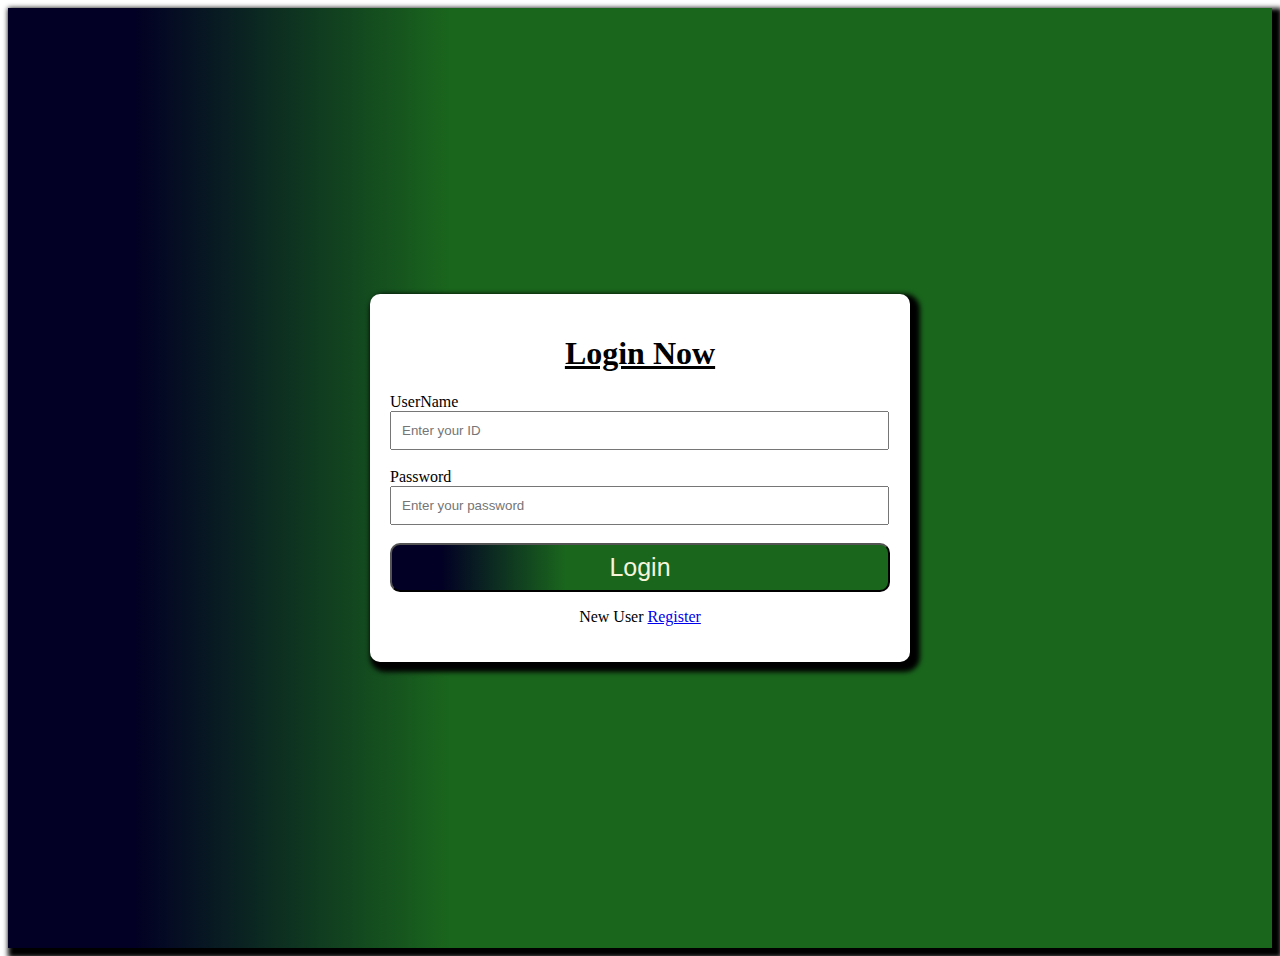
<file: login.html>
<!DOCTYPE html>
<html lang="en">
<head>
    <meta charset="UTF-8">
    <meta name="viewport" content="width=device-width, initial-scale=1.0">
    <title>Login</title>
    <link rel="stylesheet" href="./css/login.css">
</head>
<body>
    <div class="logcontainer">
        <form class="myform" id="myForm">
            <h1><u>Login Now</u></h1>
            <label>UserName</label><br>
            <input id="UserName" name="UserName" type="text" placeholder="Enter your ID" required><br><br>
            <label>Password</label><br>
            <input id="Password" name="Password" type="password" placeholder="Enter your password" required><br><br>
            <button>Login</button>
            <p>New User <a href="register.html">Register</a></p>
        </form>
    </div>
    <script src="https://code.jquery.com/jquery-3.6.4.min.js"></script>
    <script src="js/login.js"></script>
</body>
</html>
</file>
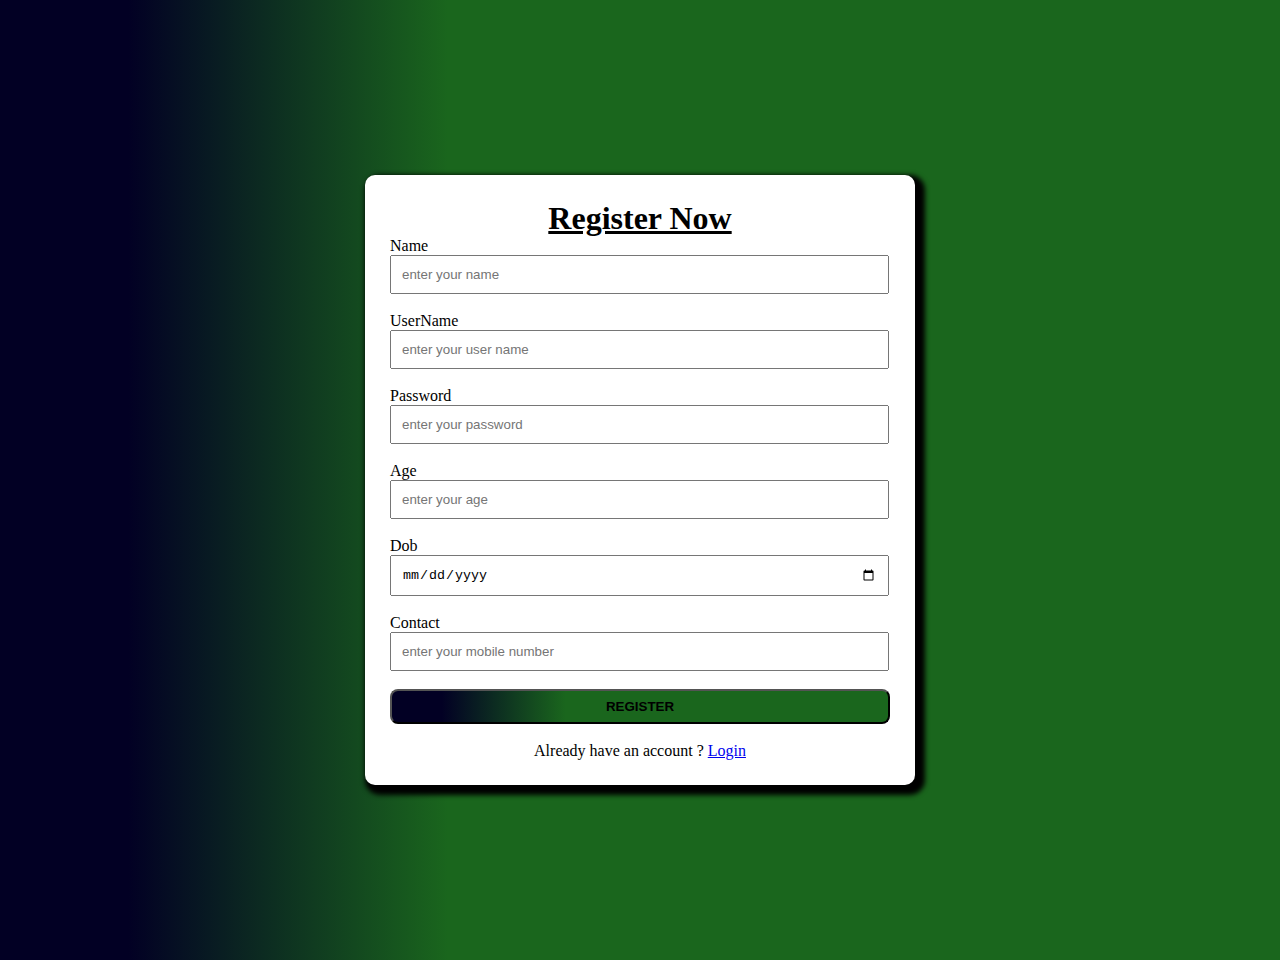
<file: register.html>
<!DOCTYPE html>
<html>
    <head>
        <title>register</title>
        <link  rel="stylesheet" href="./css/register.css">
    </head>
    <body>
        <div class="regcontainer">
        
        <form id="myForm" class="myorm">
            <h1><u>Register Now</u></h1>
            <label>Name </label><br>
            <input id="Name" name="Name" type="text" placeholder="enter your name" required><br><br>
            <label>UserName</label><br>
            <input id="UserName" name="UserName" type="text" placeholder="enter your user name" required><br><br>
            <label>Password</label><br>
            <input id="Password" name="Password" type="password" placeholder="enter your password" required><br><br>
            <label>Age</label><br>
            <input id="Age" name="Age" type="number" placeholder="enter your age" required><br><br>
            <label>Dob</label><br>
            <input id="Dob" name="Dob" type="date" placeholder="enter your dob" required><br><br>
            <label>Contact</label><br>
            <input id="Contact" name="Contact" type="tel" placeholder="enter your mobile number" required><br><br>
            <button class="submit" name="submit" type="submit"><a href="login.html" ></a>REGISTER</button><br><br>
            <p>Already have an account ? <a href="login.html">Login</a></p>
        </form> 
        </div>
        <script src="https://cdnjs.cloudflare.com/ajax/libs/jquery/3.7.1/jquery.min.js"></script>
    <script src="./js/register.js"></script>
    </body>
</html>
</file>
<file: css/login.css>
.logcontainer{
  
    min-height:100vh;
     display:flex;
     background: linear-gradient(90deg, rgba(2,0,36,1) 10%, rgba(26,102,29,1) 35%);
     align-items: center;
     justify-content:center;
     padding:20px;
     box-shadow:5px 5px 5px 5px black;
 }
 
 .logcontainer form{
     padding:20px;
     background-color:white;
     border-radius: 10px;
     box-shadow:5px 5px 5px 5px black;
     width:500px;
     
 }
 .logcontainer form .myorm{
     width:100%;
     border-radius: 5px;
     padding: 12px 14px;
     font-size:18px;
     color:var(--black);
     margin:10px 0;
 }
 .logcontainer form input{
    width:95%;
    padding:10px;
    
}
 button{
    width:100%;
    text-align:  center;
    background: linear-gradient(90deg, rgba(2,0,36,1) 10%, rgba(26,102,29,1) 35%);
    border-radius:10px;
    padding:8px;
    color:beige;
    font-size: 25px;

}
.logcontainer form img{
    width:50%;
    text-align:center;
    margin-left: 120px;;

    
}
.logcontainer form h3{
    text-align: center;
}
h1{
    text-align: center;
}
p{
    text-align: center;
    
}
</file>
<file: css/register.css>
*{
    padding:0;
    margin:0;
  
}
.regcontainer{
  
   min-height:100vh;
   background: rgb(2,0,36);
   background: linear-gradient(90deg, rgba(2,0,36,1) 10%, rgba(26,102,29,1) 35%);
    display:flex;
    justify-content: center;
    align-items: center;
    padding:30px;
}
.regcontainer form input{
    width:95%;
    padding:10px;
    
}
 button{
    width:100%;
    text-align:  center;
    background: linear-gradient(90deg, rgba(2,0,36,1) 10%, rgba(26,102,29,1) 35%);

}
.regcontainer form{
    padding:25px;
    background-color:white;
    border-radius:10px;
    box-shadow:5px 5px 5px 5px black;
    width:500px;
}
.regcontainer form .myorm{
    width:100%;
    border-radius: 10px;
    padding: 12px 14px;
    font-size:18px;
    color:var(--black);
    margin:10px 0;
}
.submit{
    border-radius: 8px;
    padding:8px;
    font-weight: bold;

}
.submit:hover{
    color:white;
}
h1{
    text-align: center;
}
p{
    text-align:center;
}
</file>
